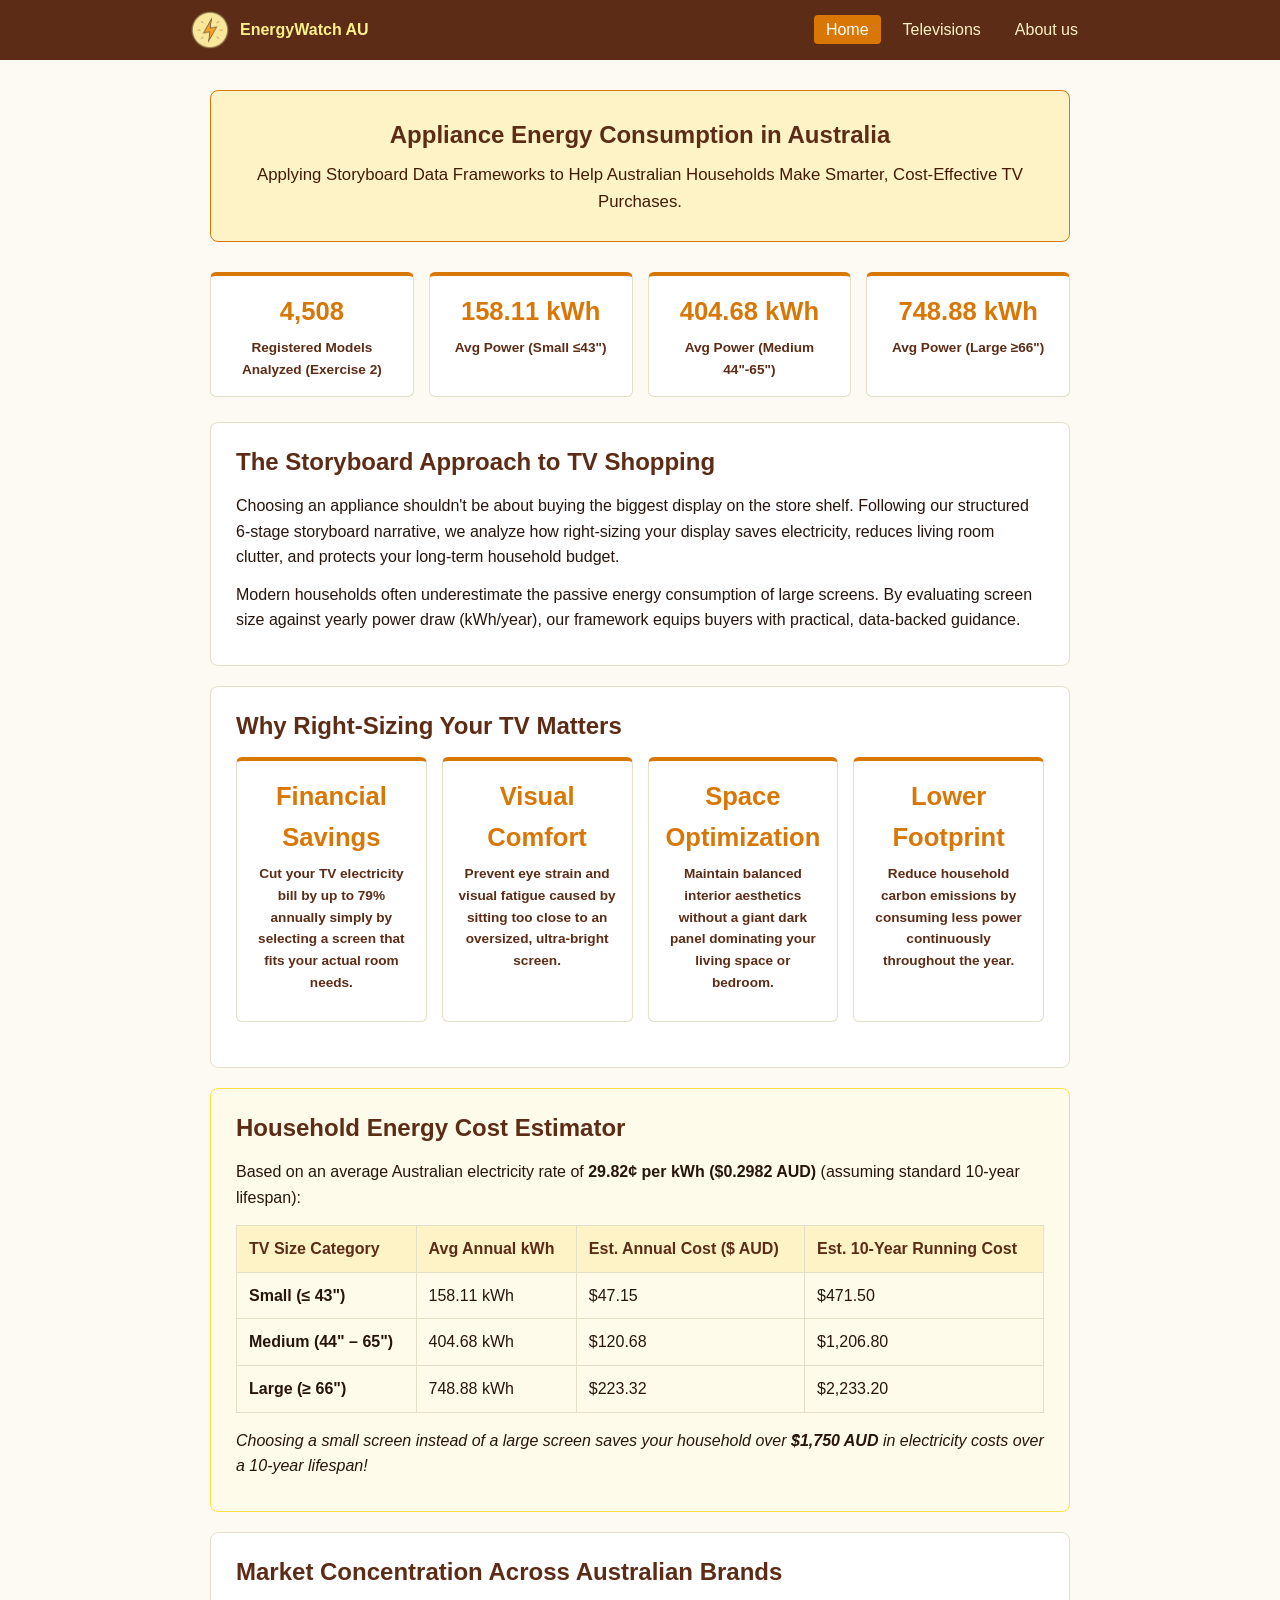
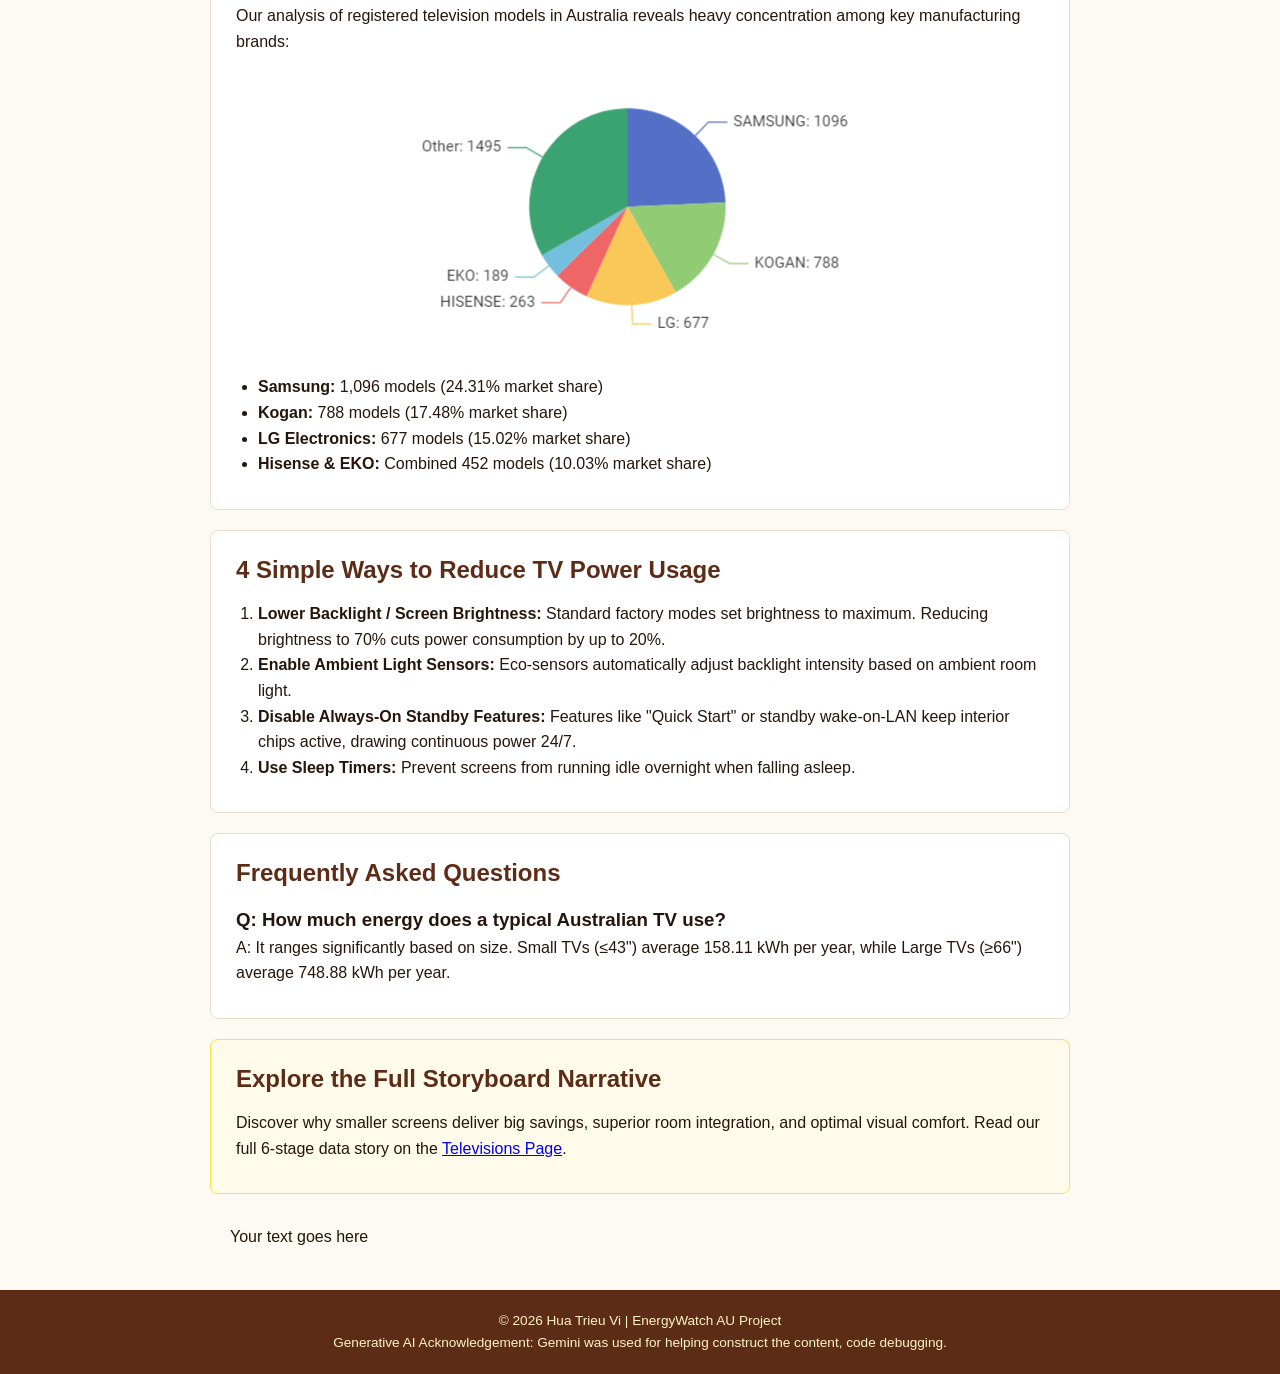
<file: COS30045 Demo1/index.html>
<!DOCTYPE html>
<!-- Page setup & metadata -->
<html lang="en">
<head>
    <meta charset="UTF-8">
    <meta name="viewport" content="width=device-width, initial-scale=1.0">
    <title>Home - EnergyWatch AU</title>
    <link rel="stylesheet" href="./assets/css/style.css">
</head>
<body>
    <!-- Top navigation bar -->
    <header>
        <nav class="navbar">
            <div class="nav-brand">
                <a href="index.html">
                    <img src="./assets/img/PowerIcon.png" alt="Power Logo" class="logo">
                    <span>EnergyWatch AU</span>
                </a>
            </div>
            <ul class="nav-links">
                <li><a href="index.html" class="active">Home</a></li>
                <li><a href="televisions.html">Televisions</a></li>
                <li><a href="about.html">About us</a></li>
            </ul>
        </nav>
    </header>

    <main class="container">
        <!-- Hero banner header -->
        <section class="hero">
            <h1>Appliance Energy Consumption in Australia</h1>
            <p class="subtitle">Applying Storyboard Data Frameworks to Help Australian Households Make Smarter, Cost-Effective TV Purchases.</p>
        </section>

        <!-- Feature 1: Overview stat cards (models & energy averages) -->
        <section class="stats-overview">
            <div class="stat-card">
                <h3>4,508</h3>
                <p>Registered Models Analyzed (Exercise 2)</p>
            </div>
            <div class="stat-card">
                <h3>158.11 kWh</h3>
                <p>Avg Power (Small ≤43")</p>
            </div>
            <div class="stat-card">
                <h3>404.68 kWh</h3>
                <p>Avg Power (Medium 44"-65")</p>
            </div>
            <div class="stat-card">
                <h3>748.88 kWh</h3>
                <p>Avg Power (Large ≥66")</p>
            </div>
        </section>

        <!-- Intro section: Storyboard approach overview -->
        <section class="content-section">
            <h2>The Storyboard Approach to TV Shopping</h2>
            <p>Choosing an appliance shouldn't be about buying the biggest display on the store shelf. Following our structured 6-stage storyboard narrative, we analyze how right-sizing your display saves electricity, reduces living room clutter, and protects your long-term household budget.</p>
            <p>Modern households often underestimate the passive energy consumption of large screens. By evaluating screen size against yearly power draw (kWh/year), our framework equips buyers with practical, data-backed guidance.</p>
        </section>

        <!-- Feature 2: Grid of core benefits -->
        <section class="content-section">
            <h2>Why Right-Sizing Your TV Matters</h2>
            <div class="stats-overview">
                <div class="stat-card">
                    <h3>Financial Savings</h3>
                    <p>Cut your TV electricity bill by up to 79% annually simply by selecting a screen that fits your actual room needs.</p>
                </div>
                <div class="stat-card">
                    <h3>Visual Comfort</h3>
                    <p>Prevent eye strain and visual fatigue caused by sitting too close to an oversized, ultra-bright screen.</p>
                </div>
                <div class="stat-card">
                    <h3>Space Optimization</h3>
                    <p>Maintain balanced interior aesthetics without a giant dark panel dominating your living space or bedroom.</p>
                </div>
                <div class="stat-card">
                    <h3>Lower Footprint</h3>
                    <p>Reduce household carbon emissions by consuming less power continuously throughout the year.</p>
                </div>
            </div>
        </section>

        <!-- Feature 3: Energy cost estimator table (10-year lifespan) -->
        <section class="content-section highlight-box">
            <h2>Household Energy Cost Estimator</h2>
            <p>Based on an average Australian electricity rate of <strong>29.82¢ per kWh ($0.2982 AUD)</strong> (assuming standard 10-year lifespan):</p>
            <table class="data-table">
                <thead>
                    <tr>
                        <th>TV Size Category</th>
                        <th>Avg Annual kWh</th>
                        <th>Est. Annual Cost ($ AUD)</th>
                        <th>Est. 10-Year Running Cost</th>
                    </tr>
                </thead>
                <tbody>
                    <tr>
                        <td><strong>Small (≤ 43")</strong></td>
                        <td>158.11 kWh</td>
                        <td>$47.15</td>
                        <td>$471.50</td>
                    </tr>
                    <tr>
                        <td><strong>Medium (44" – 65")</strong></td>
                        <td>404.68 kWh</td>
                        <td>$120.68</td>
                        <td>$1,206.80</td>
                    </tr>
                    <tr>
                        <td><strong>Large (≥ 66")</strong></td>
                        <td>748.88 kWh</td>
                        <td>$223.32</td>
                        <td>$2,233.20</td>
                    </tr>
                </tbody>
            </table>
            <p><em>Choosing a small screen instead of a large screen saves your household over <strong>$1,750 AUD</strong> in electricity costs over a 10-year lifespan!</em></p>
        </section>

        <!-- Market share pie chart & brand breakdown -->
        <section class="content-section">
            <h2>Market Concentration Across Australian Brands</h2>
            <p>Our analysis of registered television models in Australia reveals heavy concentration among key manufacturing brands:</p>
            <img src="./assets/img/PiechartBrand.png" alt="Brand Market Share Chart" class="chart-image">
            <ul>
                <li><strong>Samsung:</strong> 1,096 models (24.31% market share)</li>
                <li><strong>Kogan:</strong> 788 models (17.48% market share)</li>
                <li><strong>LG Electronics:</strong> 677 models (15.02% market share)</li>
                <li><strong>Hisense & EKO:</strong> Combined 452 models (10.03% market share)</li>
            </ul>
        </section>

        <!-- Feature 4: Practical tips list -->
        <section class="content-section">
            <h2>4 Simple Ways to Reduce TV Power Usage</h2>
            <ol>
                <li><strong>Lower Backlight / Screen Brightness:</strong> Standard factory modes set brightness to maximum. Reducing brightness to 70% cuts power consumption by up to 20%.</li>
                <li><strong>Enable Ambient Light Sensors:</strong> Eco-sensors automatically adjust backlight intensity based on ambient room light.</li>
                <li><strong>Disable Always-On Standby Features:</strong> Features like "Quick Start" or standby wake-on-LAN keep interior chips active, drawing continuous power 24/7.</li>
                <li><strong>Use Sleep Timers:</strong> Prevent screens from running idle overnight when falling asleep.</li>
            </ol>
        </section>

        <!-- Feature 5: FAQ section -->
        <section class="content-section">
            <h2>Frequently Asked Questions</h2>
            <h3>Q: How much energy does a typical Australian TV use?</h3>
            <p>A: It ranges significantly based on size. Small TVs (≤43") average 158.11 kWh per year, while Large TVs (≥66") average 748.88 kWh per year.</p>
        </section>

        <!-- Call-to-action link to Televisions page -->
        <section class="content-section highlight-box">
            <h2>Explore the Full Storyboard Narrative</h2>
            <p>Discover why smaller screens deliver big savings, superior room integration, and optimal visual comfort. Read our full 6-stage data story on the <a href="televisions.html">Televisions Page</a>.</p>
        </section>

        <div id="targetdiv" class="container">
            <p>Your text goes here</p>
        </div>

        <div class="responsive-svg-container"></div>   

    </main>

        <script src="https://d3js.org/d3.v7.min.js"></script>
        <script src="./assets/js/load_data.js"></script>
        <script src="./assets/js/main.js"></script>

    <!-- Footer -->
    <footer>
        <p>&copy; 2026 Hua Trieu Vi | EnergyWatch AU Project</p>
        <p>Generative AI Acknowledgement: Gemini was used for helping construct the content, code debugging.</p>
    </footer>
</body>
</html>
</file>
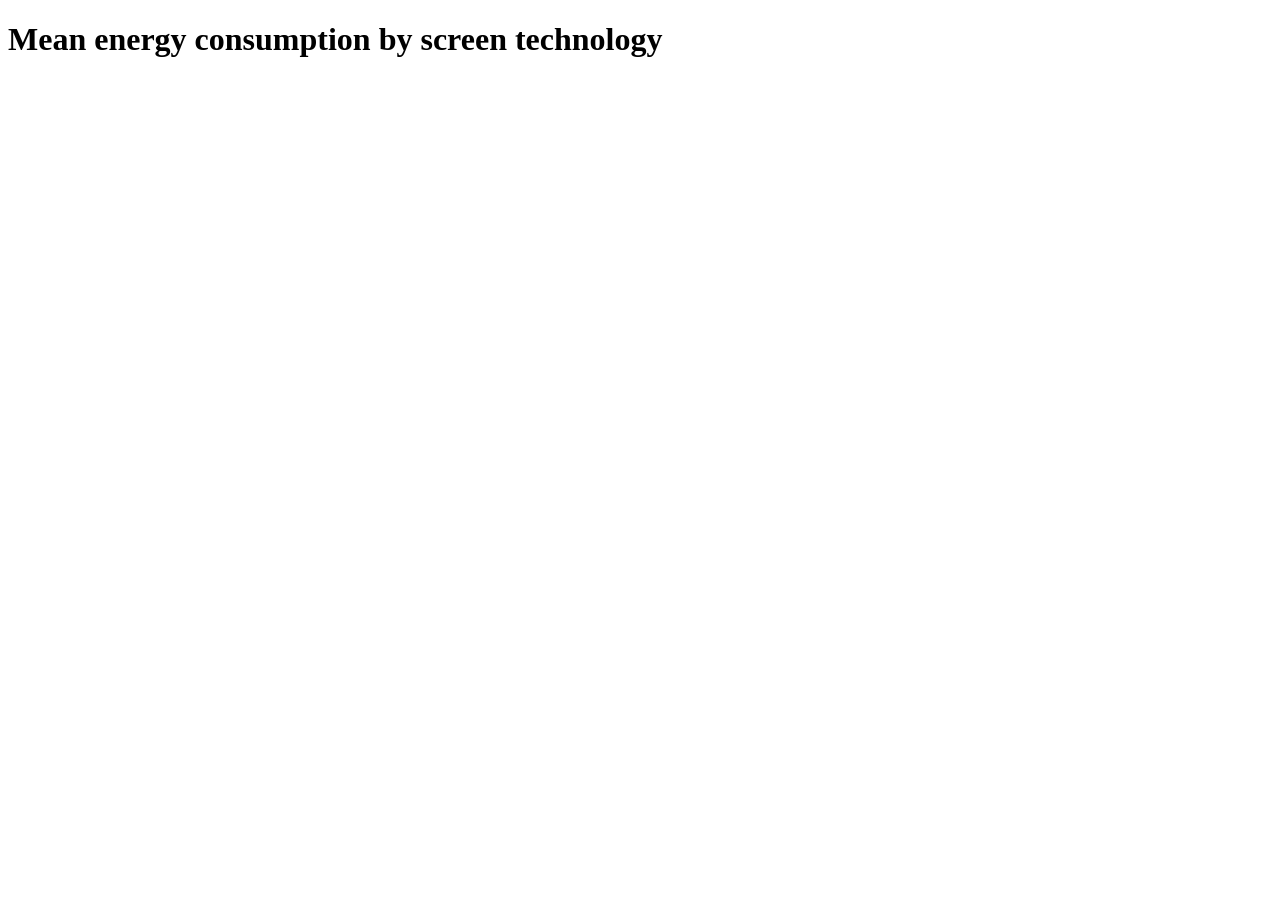
<file: W5/index.html>
<!DOCTYPE html>
<html lang="en">
<head>
    <meta charset="UTF-8">
    <meta name="viewport" content="width=device-width, initial-scale=1.0">
    <title>Screen energy consumption</title>
</head>
<body>
    <main>
        <h1>Mean energy consumption by screen technology</h1>
        <div id="bar-chart"></div>
        <div id="line-chart"></div>
        <div id="donut-chart"></div>
    </main>
    <script src="https://d3js.org/d3.v7.min.js"></script>
    <script src="js/load_data.js"></script>
    <script src="js/barchart.js"></script>
    <script src="js/linechart.js"></script>
    <script src="js/donutchart.js"></script>
</body>
</html>
</file>
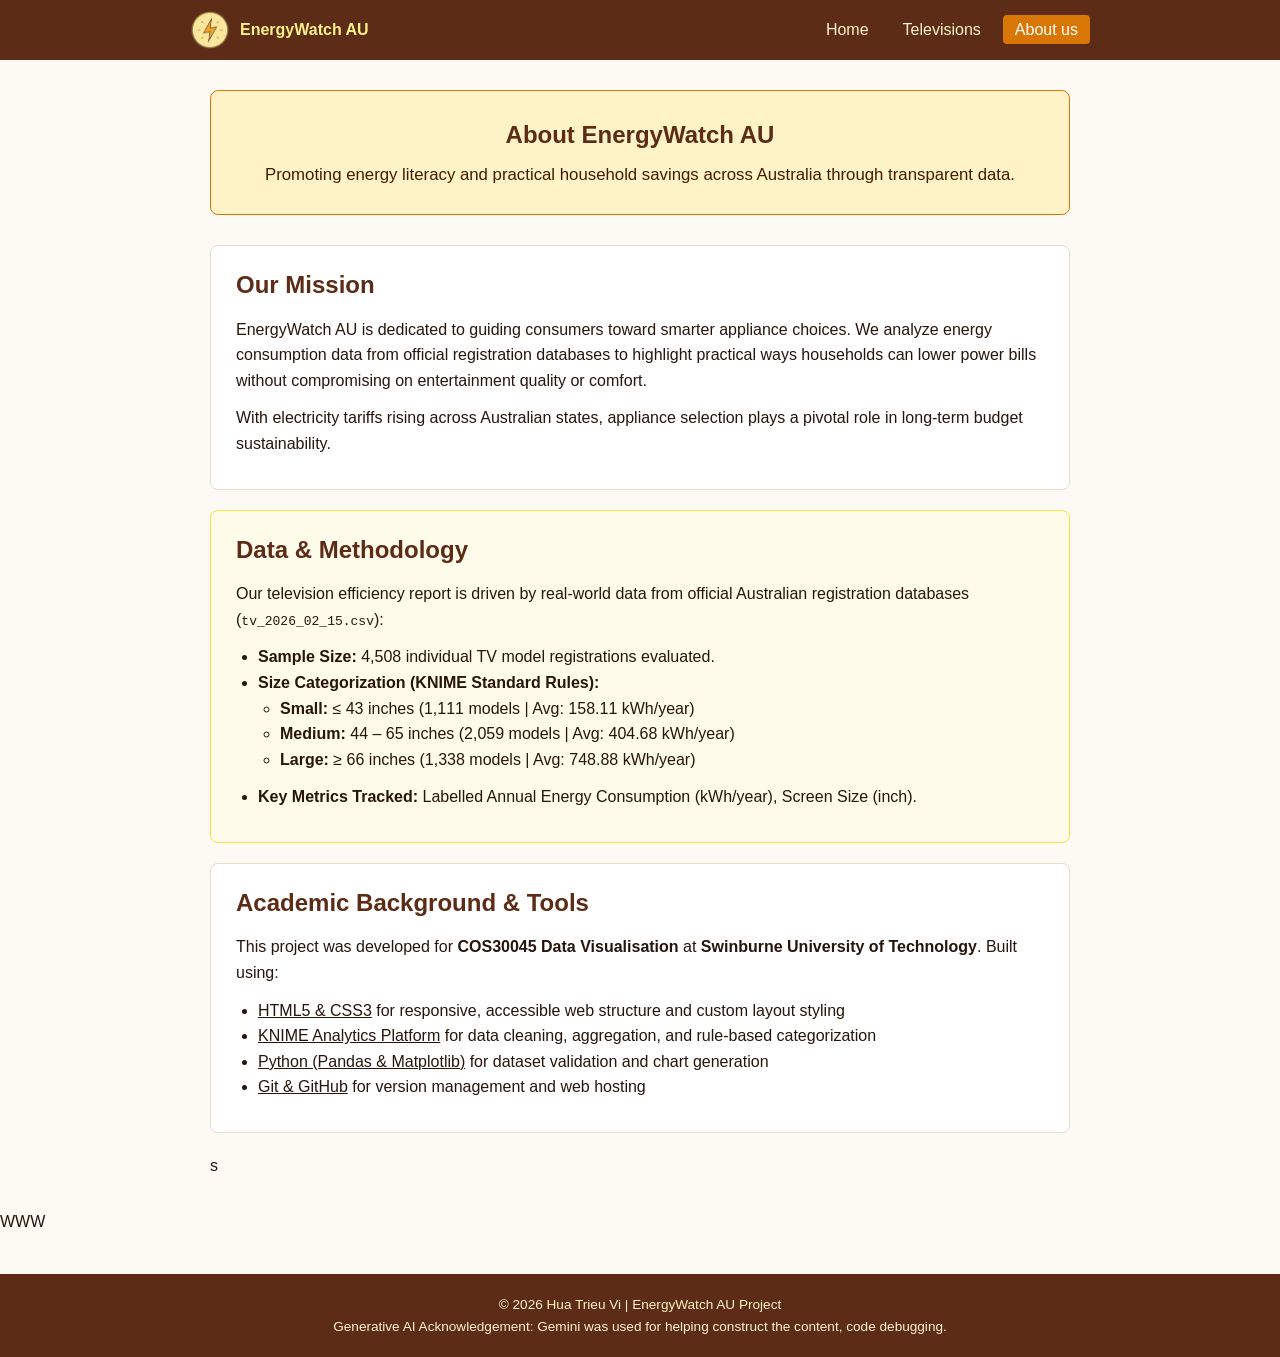
<file: COS30045 Demo1/about.html>
<!DOCTYPE html>
<!-- Page setup & metadata -->
<html lang="en">
<head>
    <meta charset="UTF-8">
    <meta name="viewport" content="width=device-width, initial-scale=1.0">
    <title>About us - EnergyWatch AU</title>
    <link rel="stylesheet" href="./assets/css/style.css">
</head>
<body>
    <!-- Top navigation bar -->
    <header>
        <nav class="navbar">
            <div class="nav-brand">
                <a href="index.html">
                    <img src="./assets/img/PowerIcon.png" alt="Power Logo" class="logo">
                    <span>EnergyWatch AU</span>
                </a>
            </div>
            <ul class="nav-links">
                <li><a href="index.html">Home</a></li>
                <li><a href="televisions.html">Televisions</a></li>
                <li><a href="about.html" class="active">About us</a></li>
            </ul>
        </nav>
    </header>

    <main class="container">
        <!-- Hero banner header -->
        <section class="hero">
            <h1>About EnergyWatch AU</h1>
            <p class="subtitle">Promoting energy literacy and practical household savings across Australia through transparent data.</p>
        </section>

        <!-- Mission statement -->
        <section class="content-section">
            <h2>Our Mission</h2>
            <p>EnergyWatch AU is dedicated to guiding consumers toward smarter appliance choices. We analyze energy consumption data from official registration databases to highlight practical ways households can lower power bills without compromising on entertainment quality or comfort.</p>
            <p>With electricity tariffs rising across Australian states, appliance selection plays a pivotal role in long-term budget sustainability.</p>
        </section>

        <!-- Data source & dataset summary -->
        <section class="content-section highlight-box">
            <h2>Data & Methodology</h2>
            <p>Our television efficiency report is driven by real-world data from official Australian registration databases (<code>tv_2026_02_15.csv</code>):</p>
            <ul>
                <li><strong>Sample Size:</strong> 4,508 individual TV model registrations evaluated.</li>
                <li><strong>Size Categorization (KNIME Standard Rules):</strong>
                    <ul>
                        <li><strong>Small:</strong> ≤ 43 inches (1,111 models | Avg: 158.11 kWh/year)</li>
                        <li><strong>Medium:</strong> 44 – 65 inches (2,059 models | Avg: 404.68 kWh/year)</li>
                        <li><strong>Large:</strong> ≥ 66 inches (1,338 models | Avg: 748.88 kWh/year)</li>
                    </ul>
                </li>
                <li><strong>Key Metrics Tracked:</strong> Labelled Annual Energy Consumption (kWh/year), Screen Size (inch).</li>
            </ul>
        </section>

        <!-- Course context & technology stack -->
        <section class="content-section">
            <h2>Academic Background & Tools</h2>
            <p>This project was developed for <strong>COS30045 Data Visualisation</strong> at <strong>Swinburne University of Technology</strong>. Built using:</p>
            <ul>
                <li><u>HTML5 & CSS3</u> for responsive, accessible web structure and custom layout styling</li>
                <li><u>KNIME Analytics Platform</u> for data cleaning, aggregation, and rule-based categorization</li>
                <li><u>Python (Pandas & Matplotlib)</u> for dataset validation and chart generation</li>
                <li><u>Git & GitHub</u> for version management and web hosting</li>
            </ul>
        </section>
s
    </main>
WWW
    <!-- Footer -->
    <footer>
        <p>&copy; 2026 Hua Trieu Vi | EnergyWatch AU Project</p>
        <p>Generative AI Acknowledgement: Gemini was used for helping construct the content, code debugging.</p>
    </footer>
</body>
</html>
</file>
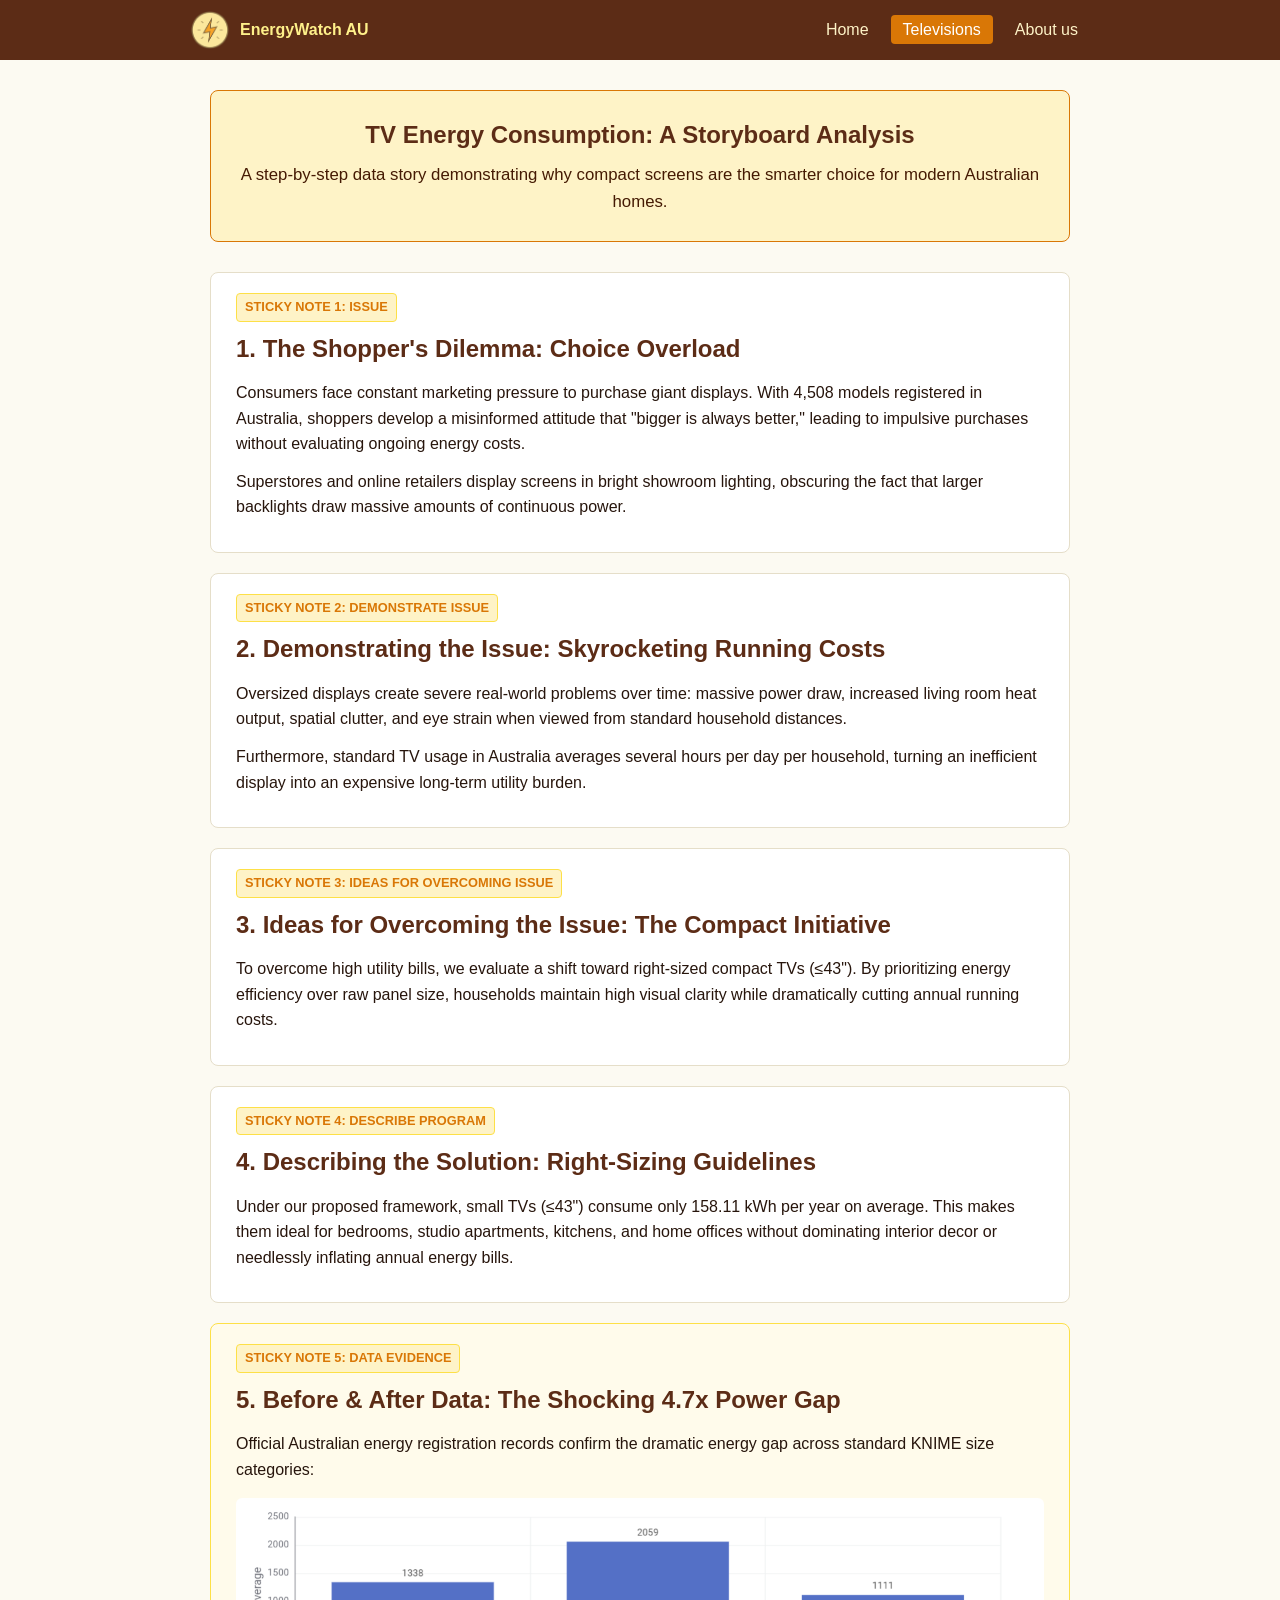
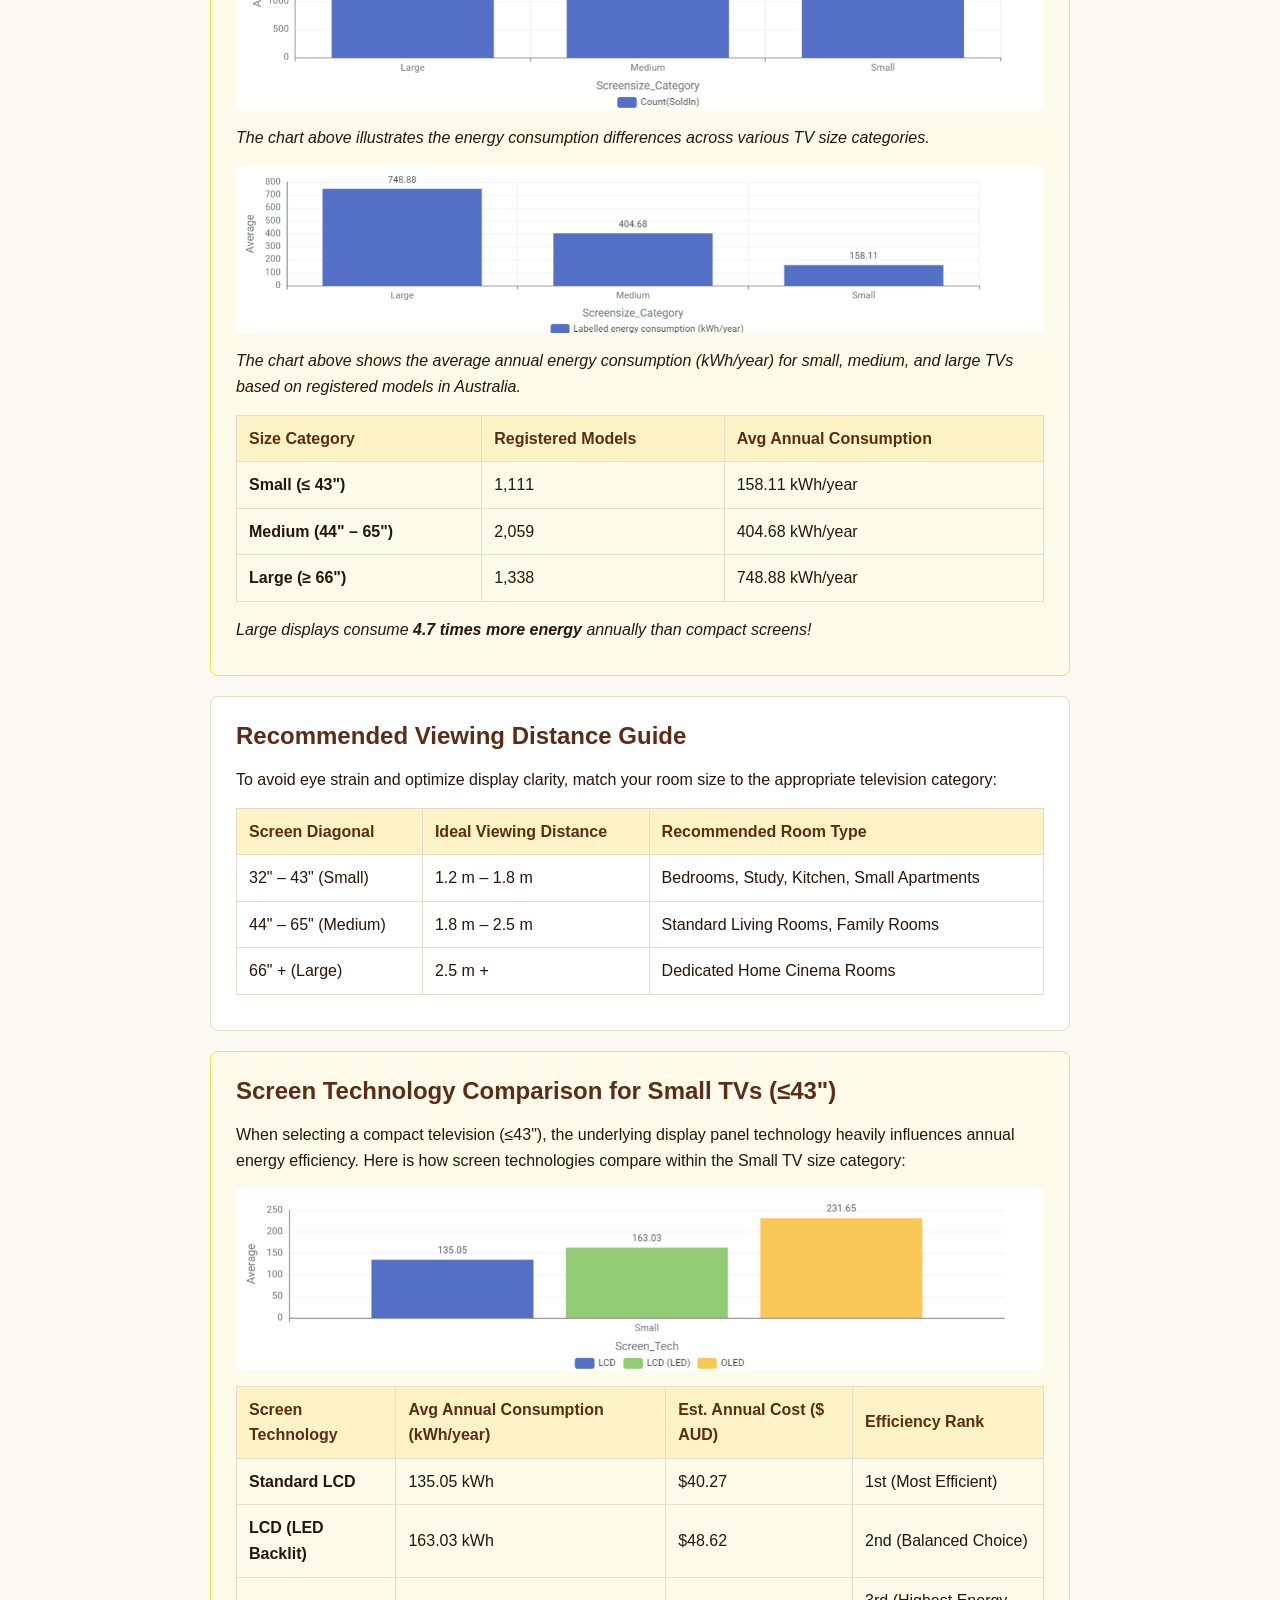
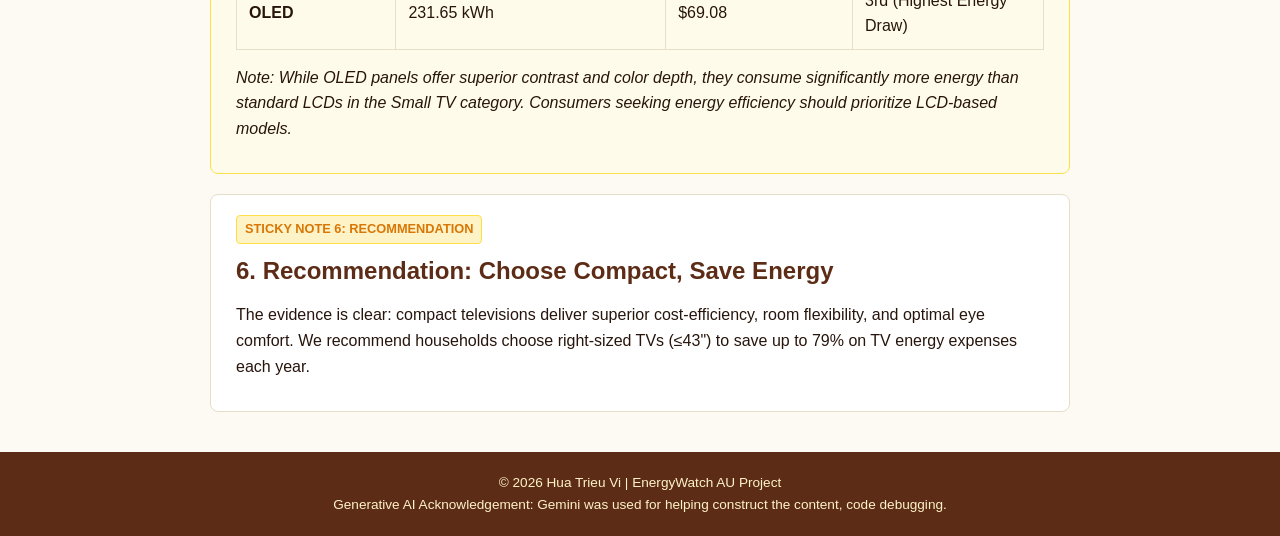
<file: COS30045 Demo1/televisions.html>
<!DOCTYPE html>
<!-- Page setup & metadata -->
<html lang="en">
<head>
    <meta charset="UTF-8">
    <meta name="viewport" content="width=device-width, initial-scale=1.0">
    <title>Televisions Data Story - EnergyWatch AU</title>
    <link rel="stylesheet" href="./assets/css/style.css">
</head>
<body>
    <!-- Navigation bar -->
    <header>
        <nav class="navbar">
            <div class="nav-brand">
                <a href="index.html">
                    <img src="./assets/img/PowerIcon.png" alt="Power Logo" class="logo">
                    <span>EnergyWatch AU</span>
                </a>
            </div>
            <ul class="nav-links">
                <li><a href="index.html">Home</a></li>
                <li><a href="televisions.html" class="active">Televisions</a></li>
                <li><a href="about.html">About us</a></li>
            </ul>
        </nav>
    </header>

    <!-- Main content -->
    <main class="container">
        
        <!-- Header title section -->
        <section class="hero">
            <h1>TV Energy Consumption: A Storyboard Analysis</h1>
            <p class="subtitle">A step-by-step data story demonstrating why compact screens are the smarter choice for modern Australian homes.</p>
        </section>

        <!-- STAGE 1: Problem identification (Choice overload) -->
        <section class="content-section story-stage">
            <span class="stage-tag">Sticky Note 1: Issue</span>
            <h2>1. The Shopper's Dilemma: Choice Overload</h2>
            <p>Consumers face constant marketing pressure to purchase giant displays. With 4,508 models registered in Australia, shoppers develop a misinformed attitude that "bigger is always better," leading to impulsive purchases without evaluating ongoing energy costs.</p>
            <p>Superstores and online retailers display screens in bright showroom lighting, obscuring the fact that larger backlights draw massive amounts of continuous power.</p>
        </section>

        <!-- STAGE 2: Impact analysis (Running costs & heat) -->
        <section class="content-section story-stage">
            <span class="stage-tag">Sticky Note 2: Demonstrate Issue</span>
            <h2>2. Demonstrating the Issue: Skyrocketing Running Costs</h2>
            <p>Oversized displays create severe real-world problems over time: massive power draw, increased living room heat output, spatial clutter, and eye strain when viewed from standard household distances.</p>
            <p>Furthermore, standard TV usage in Australia averages several hours per day per household, turning an inefficient display into an expensive long-term utility burden.</p>
        </section>

        <!-- STAGE 3: Proposed solution idea (Compact TVs ≤43") -->
        <section class="content-section story-stage">
            <span class="stage-tag">Sticky Note 3: Ideas for Overcoming Issue</span>
            <h2>3. Ideas for Overcoming the Issue: The Compact Initiative</h2>
            <p>To overcome high utility bills, we evaluate a shift toward right-sized compact TVs (≤43"). By prioritizing energy efficiency over raw panel size, households maintain high visual clarity while dramatically cutting annual running costs.</p>
        </section>

        <!-- STAGE 4: Solution details & application -->
        <section class="content-section story-stage">
            <span class="stage-tag">Sticky Note 4: Describe Program</span>
            <h2>4. Describing the Solution: Right-Sizing Guidelines</h2>
            <p>Under our proposed framework, small TVs (≤43") consume only 158.11 kWh per year on average. This makes them ideal for bedrooms, studio apartments, kitchens, and home offices without dominating interior decor or needlessly inflating annual energy bills.</p>
        </section>

        <!-- STAGE 5: Data evidence (Chart & Comparison Table) -->
        <section class="content-section story-stage highlight-box">
            <span class="stage-tag">Sticky Note 5: Data Evidence</span>
            <h2>5. Before & After Data: The Shocking 4.7x Power Gap</h2>
            <p>Official Australian energy registration records confirm the dramatic energy gap across standard KNIME size categories:</p>

            <img src="./assets/img/Barchartcategory.png" alt="Energy Consumption by Size Category" class="chart-image">
            <em>The chart above illustrates the energy consumption differences across various TV size categories.</em>
            <img src="./assets/img/BarchartEnergy_new.png" alt="Energy Consumption Chart" class="chart-image">
            <em>The chart above shows the average annual energy consumption (kWh/year) for small, medium, and large TVs based on registered models in Australia.</em>
            <table class="data-table">
                <thead>
                    <tr>
                        <th>Size Category</th>
                        <th>Registered Models</th>
                        <th>Avg Annual Consumption</th>
                    </tr>
                </thead>
                <tbody>
                    <tr>
                        <td><strong>Small (&le; 43")</strong></td>
                        <td>1,111</td>
                        <td>158.11 kWh/year</td>
                    </tr>
                    <tr>
                        <td><strong>Medium (44" &ndash; 65")</strong></td>
                        <td>2,059</td>
                        <td>404.68 kWh/year</td>
                    </tr>
                    <tr>
                        <td><strong>Large (&ge; 66")</strong></td>
                        <td>1,338</td>
                        <td>748.88 kWh/year</td>
                    </tr>
                </tbody>
            </table>
            <p><em>Large displays consume <strong>4.7 times more energy</strong> annually than compact screens!</em></p>
        </section>

        <!-- Extra Feature: Viewing distance guide table -->
        <section class="content-section">
            <h2>Recommended Viewing Distance Guide</h2>
            <p>To avoid eye strain and optimize display clarity, match your room size to the appropriate television category:</p>
            
            <table class="data-table">
                <thead>
                    <tr>
                        <th>Screen Diagonal</th>
                        <th>Ideal Viewing Distance</th>
                        <th>Recommended Room Type</th>
                    </tr>
                </thead>
                <tbody>
                    <tr>
                        <td>32" – 43" (Small)</td>
                        <td>1.2 m – 1.8 m</td>
                        <td>Bedrooms, Study, Kitchen, Small Apartments</td>
                    </tr>
                    <tr>
                        <td>44" – 65" (Medium)</td>
                        <td>1.8 m – 2.5 m</td>
                        <td>Standard Living Rooms, Family Rooms</td>
                    </tr>
                    <tr>
                        <td>66" + (Large)</td>
                        <td>2.5 m +</td>
                        <td>Dedicated Home Cinema Rooms</td>
                    </tr>
                </tbody>
            </table>
        </section>

        <!-- Extra Feature: Screen technology comparison (LCD vs LED vs OLED) -->
        <section class="content-section highlight-box">
            <h2>Screen Technology Comparison for Small TVs (&le;43")</h2>
            <p>When selecting a compact television (&le;43"), the underlying display panel technology heavily influences annual energy efficiency. Here is how screen technologies compare within the Small TV size category:</p>

            <img src="./assets/img/BarchartEnergy_tvty_small.png" alt="Energy Consumption by Screen Tech for Small TVs" class="chart-image">

            <table class="data-table">
                <thead>
                    <tr>
                        <th>Screen Technology</th>
                        <th>Avg Annual Consumption (kWh/year)</th>
                        <th>Est. Annual Cost ($ AUD)</th>
                        <th>Efficiency Rank</th>
                    </tr>
                </thead>
                <tbody>
                    <tr>
                        <td><strong>Standard LCD</strong></td>
                        <td>135.05 kWh</td>
                        <td>$40.27</td>
                        <td>1st (Most Efficient)</td>
                    </tr>
                    <tr>
                        <td><strong>LCD (LED Backlit)</strong></td>
                        <td>163.03 kWh</td>
                        <td>$48.62</td>
                        <td>2nd (Balanced Choice)</td>
                    </tr>
                    <tr>
                        <td><strong>OLED</strong></td>
                        <td>231.65 kWh</td>
                        <td>$69.08</td>
                        <td>3rd (Highest Energy Draw)</td>
                    </tr>
                </tbody>
            </table>
            <p><em>Note: While OLED panels offer superior contrast and color depth, they consume significantly more energy than standard LCDs in the Small TV category. Consumers seeking energy efficiency should prioritize LCD-based models.</em></p>
        </section>

        <!-- STAGE 6: Recommendation & Action item -->
        <section class="content-section story-stage">
            <span class="stage-tag">Sticky Note 6: Recommendation</span>
            <h2>6. Recommendation: Choose Compact, Save Energy</h2>
            <p>The evidence is clear: compact televisions deliver superior cost-efficiency, room flexibility, and optimal eye comfort. We recommend households choose right-sized TVs (&le;43") to save up to 79% on TV energy expenses each year.</p>
        </section>
    </main>

    <!-- Footer -->
    <footer>
        <p>&copy; 2026 Hua Trieu Vi | EnergyWatch AU Project</p>
        <p>Generative AI Acknowledgement: Gemini was used for helping construct the content, code debugging.</p>
    </footer>
</body>
</html>
</file>
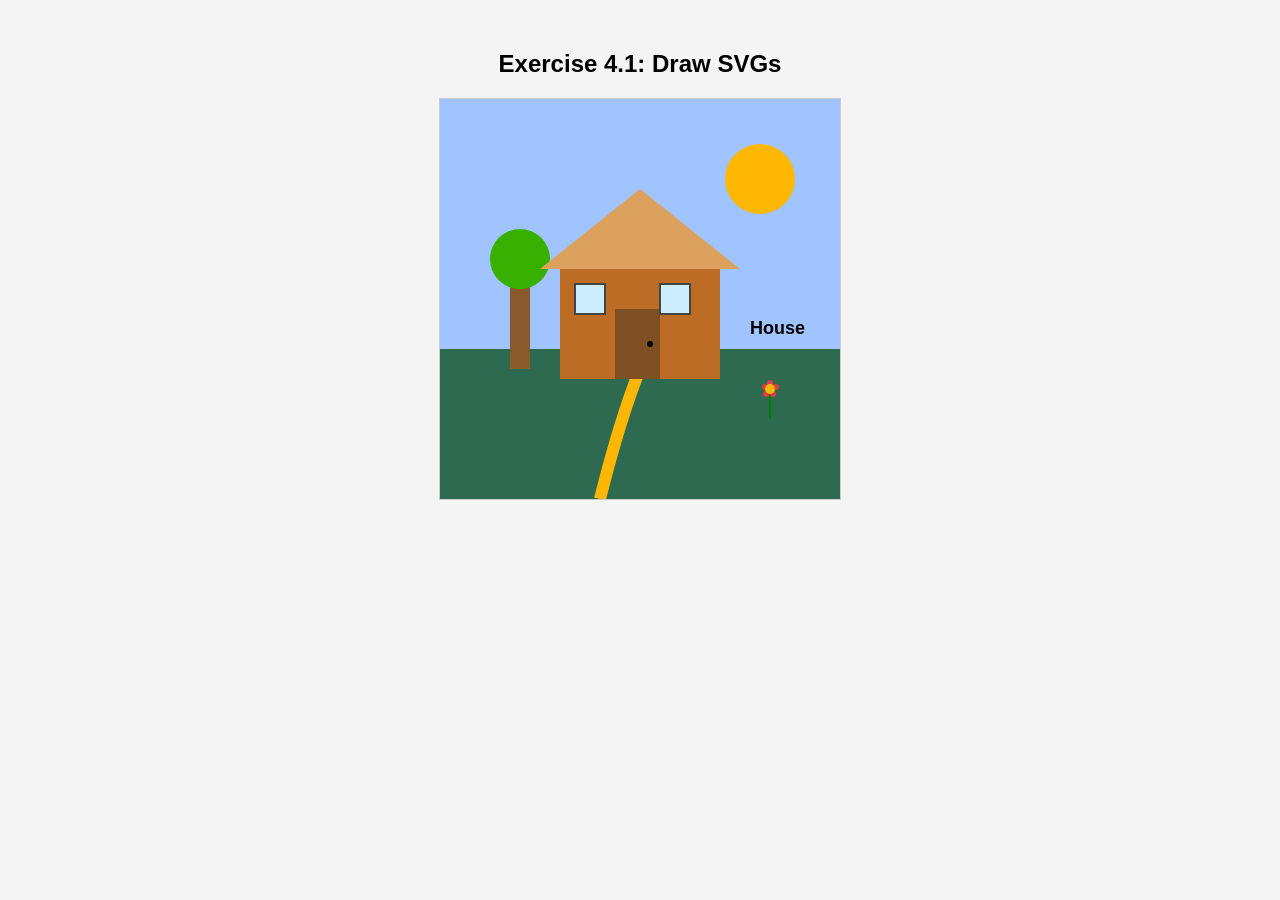
<file: W4/house.html>
<!DOCTYPE html>
<html lang="en">
<head>
    <meta charset="UTF-8">
    <title>Exercise 4.1 - SVG House and Garden</title>
    <style>
        body {
            font-family: Arial, sans-serif;
            text-align: center;
            background-color: #f4f4f4;
            margin-top: 50px;
        }
        svg {
            background-color: #ffffff;
            border: 1px solid #ccc;
        }
        .window {
            fill: #cceeff;
            stroke: #444;
            stroke-width: 2;
        }
    </style>
</head>
<body>

    <h2>Exercise 4.1: Draw SVGs</h2>

    <!-- SVG Container -->
    <svg width="400" height="400" viewBox="0 0 400 400">
        <!-- Sky Background -->
        <rect x="0" y="0" width="400" height="250" fill="#a0c4ff" />

        <!-- Grass Background -->
        <rect x="0" y="250" width="400" height="150" fill="#2d6a4f" />

        <!-- Sun -->
        <circle cx="320" cy="80" r="35" fill="#ffb703" />

        <!-- Tree Trunk -->
        <rect x="70" y="180" width="20" height="90" fill="#8b5a2b" />
        <!-- Tree Foliage -->
        <circle cx="80" cy="160" r="30" fill="#38b000" />

        <!-- Garden Path (using path element) -->
        <path d="M 160 400 Q 180 320 200 270" stroke="#ffb703" stroke-width="12" fill="none" />

        <!-- House Body -->
        <rect x="120" y="170" width="160" height="110" fill="#bc6c25" />

        <!-- House Roof (using polygon) -->
        <polygon points="100,170 200,90 300,170" fill="#dda15e" />

        <!-- Front Door -->
        <rect x="175" y="210" width="45" height="70" fill="#7f4f24" />
        <circle cx="210" cy="245" r="3" fill="#000" />

        <!-- Group element <g> with transform translate for the two windows (Step 4) -->
        <g transform="translate(135, 185)">
            <!-- Left Window -->
            <rect class="window" x="0" y="0" width="30" height="30" />
            <!-- Right Window -->
            <rect class="window" x="85" y="0" width="30" height="30" />
        </g>

        <!-- Added Flower in the Garden -->
        <g transform="translate(330, 290)">
            <!-- Stem -->
            <rect x="-1" y="0" width="2" height="30" fill="green" />
            <!-- Petals -->
            <circle cx="0" cy="-6" r="3" fill="#e63946" />
            <circle cx="6" cy="-2" r="3" fill="#e63946" />
            <circle cx="3" cy="5" r="3" fill="#e63946" />
            <circle cx="-4" cy="5" r="3" fill="#e63946" />
            <circle cx="-5" cy="-2" r="3" fill="#e63946" />
            <!-- Flower Center -->
            <circle cx="0" cy="0" r="5" fill="#ffb703" />
        </g>
        <!-- "House" Text -->
        <text x="310" y="235" font-size="18" font-weight="bold" fill="#000">House</text>
    </svg>

</body>
</html>
</file>
<file: COS30045 Demo1/assets/css/style.css>
/* Reset margins & padding */
* {
    margin: 0;
    padding: 0;
    box-sizing: border-box;
}

/* Base page styles */
body {
    font-family: Arial, sans-serif;
    background-color: #fcfaf2;
    color: #27150c;
    line-height: 1.6;
}

/* Header & navigation bar */
header {
    background-color: #5c2c16;
    padding: 10px 20px;
}

.navbar {
    display: flex;
    justify-content: space-between;
    align-items: center;
    max-width: 900px;
    margin: 0 auto;
}

.nav-brand a {
    display: flex;
    align-items: center;
    gap: 10px;
    text-decoration: none;
    color: #fef08a;
    font-weight: bold;
}

.logo {
    width: 40px;
    height: 40px;
}

.nav-links {
    list-style: none;
    display: flex;
    gap: 10px;
}

.nav-links a {
    color: #fef3c7;
    text-decoration: none;
    padding: 6px 12px;
    border-radius: 4px;
}

.nav-links a:hover,
.nav-links a.active {
    background-color: #d97706;
    color: #ffffff;
}

/* Main page layout */
.container {
    max-width: 900px;
    margin: 30px auto;
    padding: 0 20px;
}

/* Hero banner */
.hero {
    text-align: center;
    margin-bottom: 30px;
    background-color: #fef3c7;
    padding: 25px;
    border-radius: 8px;
    border: 1px solid #d97706;
}

.hero h1 {
    color: #5c2c16;
    margin-bottom: 8px;
}

.subtitle {
    color: #451a03;
    font-size: 1.05rem;
}

/* Content section cards */
.content-section {
    background-color: #ffffff;
    border: 1px solid #e5dec9;
    padding: 20px 25px;
    border-radius: 8px;
    margin-bottom: 20px;
}

.content-section h2 {
    color: #5c2c16;
    margin-bottom: 12px;
}

.content-section p, 
.content-section ul, 
.content-section ol {
    margin-bottom: 12px;
}

.content-section ul, 
.content-section ol {
    padding-left: 22px;
}

/* Highlighted yellow box */
.highlight-box {
    background-color: #fffbeb;
    border-color: #fde047;
}

/* Story stage tags */
.story-stage {
    position: relative;
}

.stage-tag {
    display: inline-block;
    background-color: #fef3c7;
    color: #d97706;
    font-size: 0.8rem;
    font-weight: bold;
    text-transform: uppercase;
    padding: 3px 8px;
    border-radius: 4px;
    margin-bottom: 8px;
    border: 1px solid #fde047;
}

/* Grid layout for stat cards */
.stats-overview {
    display: grid;
    grid-template-columns: repeat(auto-fit, minmax(180px, 1fr));
    gap: 15px;
    margin-bottom: 25px;
}

/* Stat card box */
.stat-card {
    background-color: #ffffff;
    border: 1px solid #e5dec9;
    border-top: 4px solid #d97706;
    padding: 15px;
    border-radius: 6px;
    text-align: center;
}

.stat-card h3 {
    font-size: 1.6rem;
    color: #d97706;
    margin-bottom: 5px;
}

.stat-card p {
    font-size: 0.85rem;
    color: #5c2c16;
    font-weight: bold;
}

/* Tables and images */
.data-table {
    width: 100%;
    border-collapse: collapse;
    margin: 15px 0;
}

.data-table th, 
.data-table td {
    padding: 10px 12px;
    border: 1px solid #e5dec9;
    text-align: left;
}

.data-table th {
    background-color: #fef3c7;
    color: #5c2c16;
}

.chart-image {
    max-width: 100%;
    height: auto;
    display: block;
    margin: 15px auto;
    border-radius: 6px;
}

.map-image {
    max-width: 100%;
    height: auto;
    display: block;
    margin: 15px auto;
    border-radius: 6px;
}

/* Footer style */
footer {
    background-color: #5c2c16;
    color: #fef3c7;
    text-align: center;
    padding: 20px 0;
    margin-top: 40px;
    font-size: 0.85rem;
}
</file>
